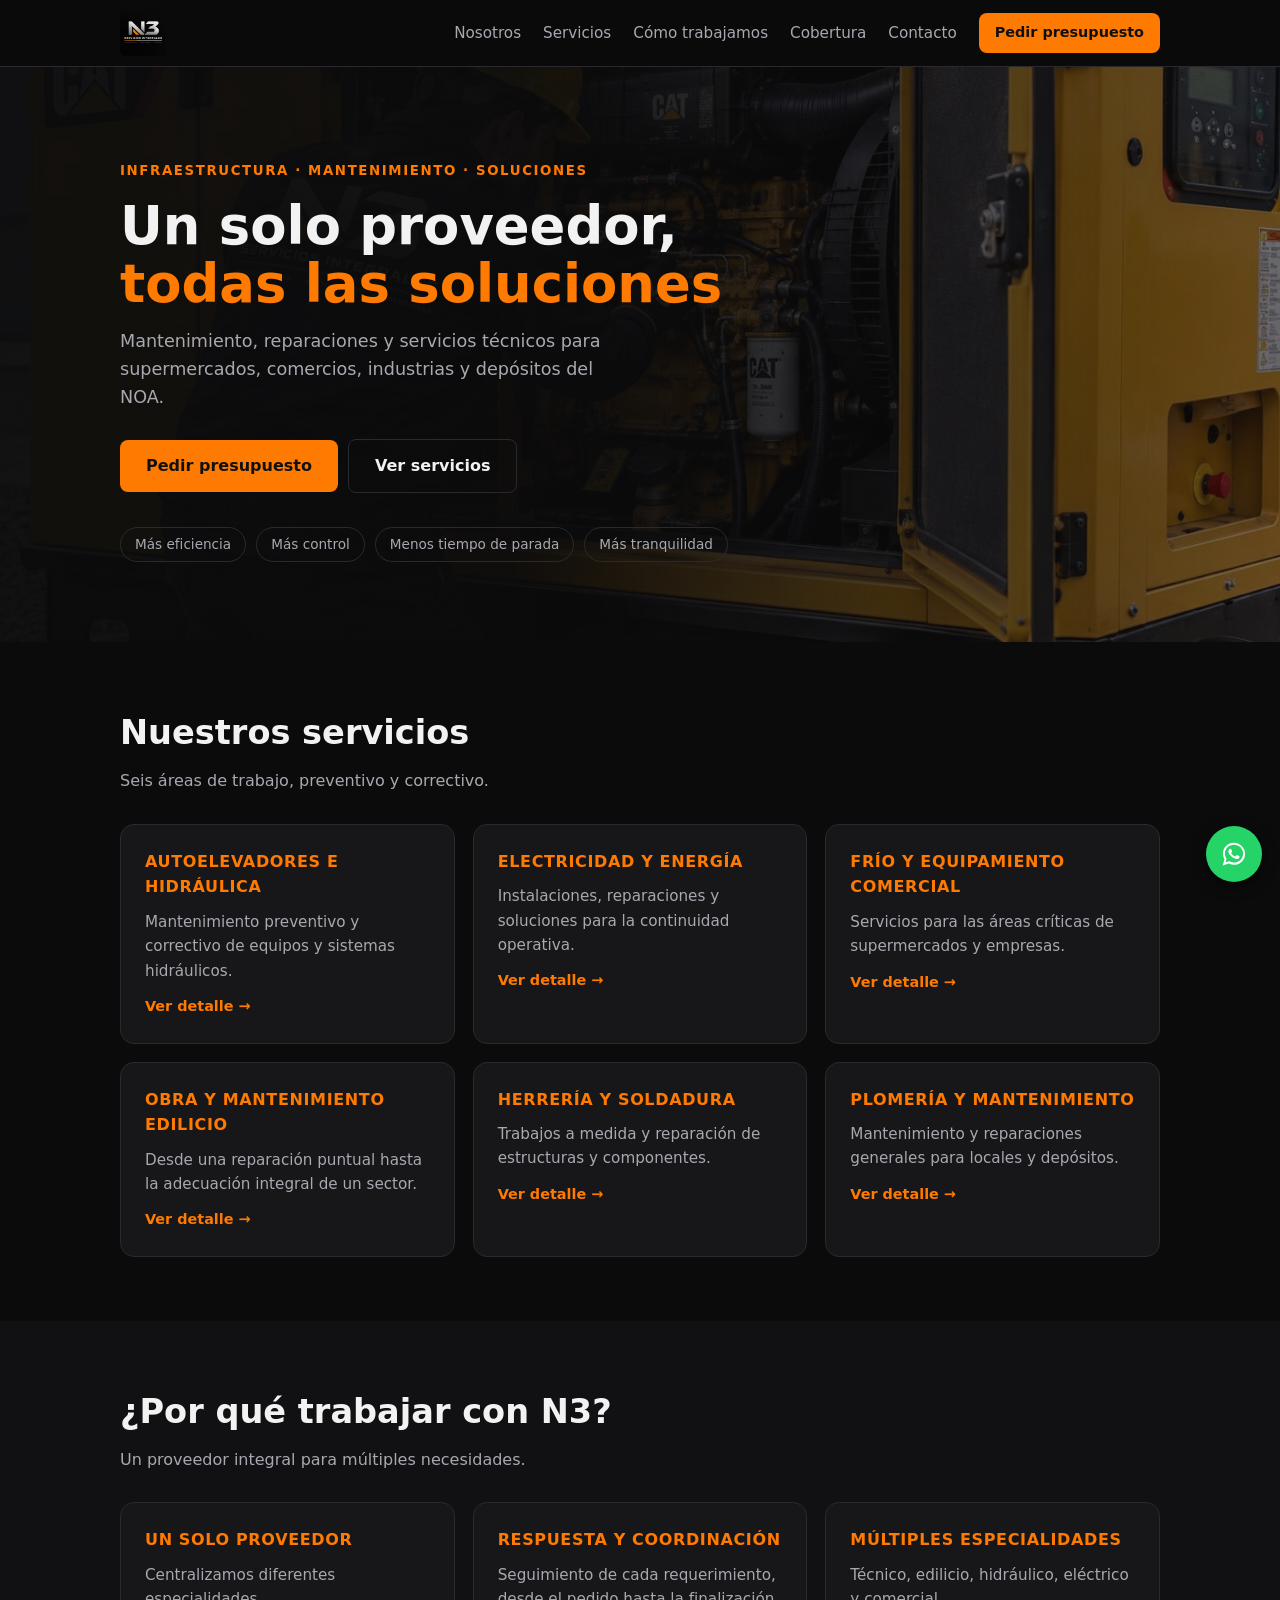
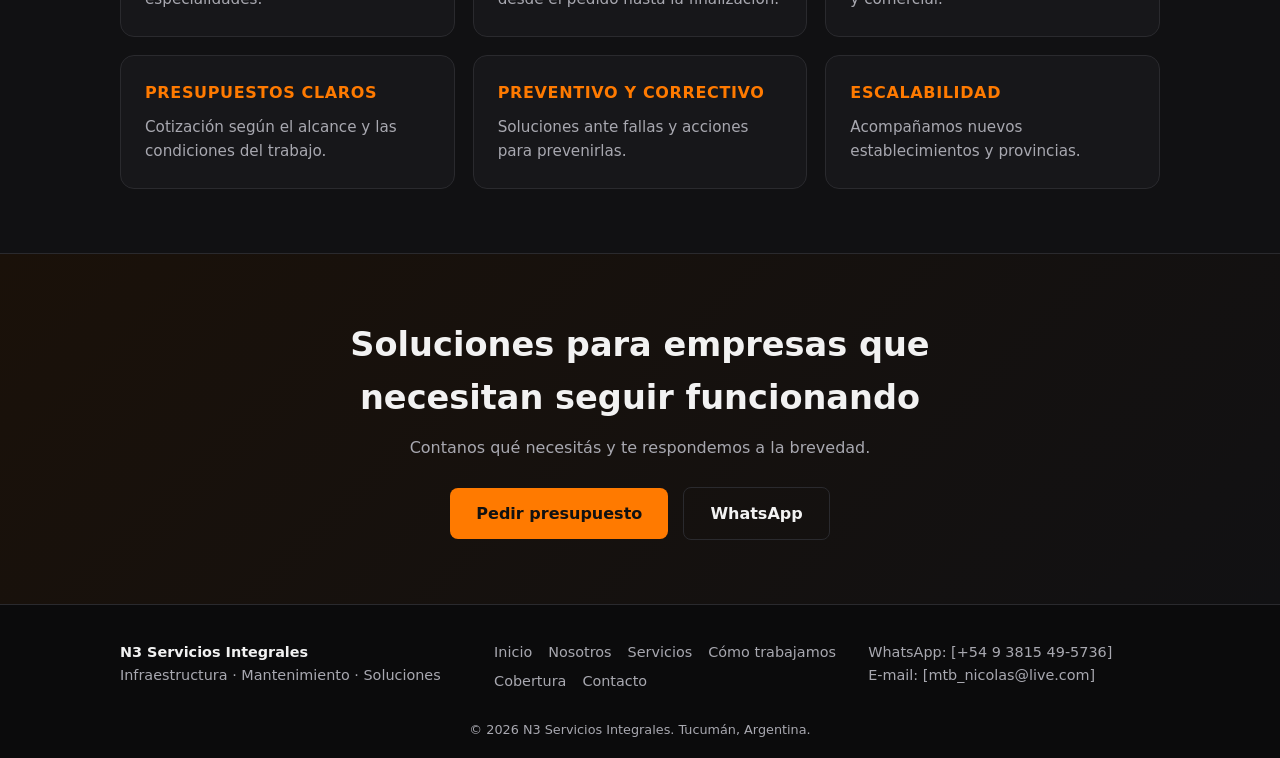
<file: index.html>
<!doctype html>
<html lang="es">
<head>
<meta charset="utf-8">
<meta name="viewport" content="width=device-width, initial-scale=1">
<title>N3 Servicios Integrales | Mantenimiento y reparaciones para empresas</title>
<meta name="description" content="Mantenimiento, reparaciones y servicios técnicos para empresas en Tucumán y el NOA. Un solo proveedor para múltiples necesidades.">
<meta name="theme-color" content="#0b0b0c">
<meta property="og:title" content="N3 Servicios Integrales | Mantenimiento y reparaciones para empresas">
<meta property="og:description" content="Mantenimiento, reparaciones y servicios técnicos para empresas en Tucumán y el NOA. Un solo proveedor para múltiples necesidades.">
<meta property="og:type" content="website">
<meta property="og:image" content="img/afiche.jpg">
<link rel="icon" href="img/favicon.png">
<link rel="stylesheet" href="css/styles.css">
</head>
<body>
<header class="site-header">
  <div class="wrap bar">
    <a href="index.html" class="brand" aria-label="N3 Servicios Integrales - Inicio"><img src="img/logo.jpg" alt="N3 Servicios Integrales"></a>
    <button class="menu-btn" aria-label="Abrir menú" aria-expanded="false" aria-controls="nav">☰</button>
    <nav id="nav"><a href="nosotros.html">Nosotros</a><a href="servicios.html">Servicios</a><a href="como-trabajamos.html">Cómo trabajamos</a><a href="cobertura.html">Cobertura</a><a href="contacto.html">Contacto</a><a class="btn small" href="contacto.html">Pedir presupuesto</a></nav>
  </div>
</header>
<main>
<section class="hero"><div class="wrap">
  <small>Infraestructura · Mantenimiento · Soluciones</small>
  <h1>Un solo proveedor, <span>todas las soluciones</span></h1>
  <p>Mantenimiento, reparaciones y servicios técnicos para supermercados, comercios, industrias y depósitos del NOA.</p>
  <a class="btn" href="contacto.html">Pedir presupuesto</a><a class="btn ghost" href="servicios.html">Ver servicios</a>
  <ul class="pills"><li>Más eficiencia</li><li>Más control</li><li>Menos tiempo de parada</li><li>Más tranquilidad</li></ul>
</div></section>
<section><div class="wrap"><h2>Nuestros servicios</h2><p class="lead">Seis áreas de trabajo, preventivo y correctivo.</p><div class="grid"><a class="card link" href="servicios.html#autoelevadores"><h3>Autoelevadores e hidráulica</h3><p>Mantenimiento preventivo y correctivo de equipos y sistemas hidráulicos.</p><span class="more">Ver detalle →</span></a><a class="card link" href="servicios.html#electricidad"><h3>Electricidad y energía</h3><p>Instalaciones, reparaciones y soluciones para la continuidad operativa.</p><span class="more">Ver detalle →</span></a><a class="card link" href="servicios.html#frio"><h3>Frío y equipamiento comercial</h3><p>Servicios para las áreas críticas de supermercados y empresas.</p><span class="more">Ver detalle →</span></a><a class="card link" href="servicios.html#obra"><h3>Obra y mantenimiento edilicio</h3><p>Desde una reparación puntual hasta la adecuación integral de un sector.</p><span class="more">Ver detalle →</span></a><a class="card link" href="servicios.html#herreria"><h3>Herrería y soldadura</h3><p>Trabajos a medida y reparación de estructuras y componentes.</p><span class="more">Ver detalle →</span></a><a class="card link" href="servicios.html#plomeria"><h3>Plomería y mantenimiento</h3><p>Mantenimiento y reparaciones generales para locales y depósitos.</p><span class="more">Ver detalle →</span></a></div></div></section>
<section class="alt"><div class="wrap"><h2>¿Por qué trabajar con N3?</h2><p class="lead">Un proveedor integral para múltiples necesidades.</p><div class="grid"><div class="card"><h3>Un solo proveedor</h3><p>Centralizamos diferentes especialidades.</p></div><div class="card"><h3>Respuesta y coordinación</h3><p>Seguimiento de cada requerimiento, desde el pedido hasta la finalización.</p></div><div class="card"><h3>Múltiples especialidades</h3><p>Técnico, edilicio, hidráulico, eléctrico y comercial.</p></div><div class="card"><h3>Presupuestos claros</h3><p>Cotización según el alcance y las condiciones del trabajo.</p></div><div class="card"><h3>Preventivo y correctivo</h3><p>Soluciones ante fallas y acciones para prevenirlas.</p></div><div class="card"><h3>Escalabilidad</h3><p>Acompañamos nuevos establecimientos y provincias.</p></div></div></div></section>
<section class="cta"><div class="wrap">
  <h2>Soluciones para empresas que necesitan seguir funcionando</h2><p>Contanos qué necesitás y te respondemos a la brevedad.</p>
  <a class="btn" href="contacto.html">Pedir presupuesto</a>
  <a class="btn ghost" href="https://wa.me/5493815495736?text=Hola%2C%20quiero%20pedir%20un%20presupuesto" target="_blank" rel="noopener">WhatsApp</a>
</div></section>
</main>
<footer class="site-footer">
  <div class="wrap foot">
    <div><b>N3 Servicios Integrales</b><br><span class="muted">Infraestructura · Mantenimiento · Soluciones</span></div>
    <div class="links"><a href="index.html">Inicio</a><a href="nosotros.html">Nosotros</a><a href="servicios.html">Servicios</a><a href="como-trabajamos.html">Cómo trabajamos</a><a href="cobertura.html">Cobertura</a><a href="contacto.html">Contacto</a></div>
    <div class="muted">WhatsApp: [+54 9 3815 49-5736]<br>E-mail: [mtb_nicolas@live.com]</div>
  </div>
  <div class="wrap copy">© <span id="y">2026</span> N3 Servicios Integrales. Tucumán, Argentina.</div>
</footer>
<a class="wa" href="https://wa.me/5493815495736?text=Hola%2C%20quiero%20pedir%20un%20presupuesto" target="_blank" rel="noopener" aria-label="Escribinos por WhatsApp">
  <svg viewBox="0 0 32 32" width="28" height="28" fill="#fff" aria-hidden="true"><path d="M16 3C9 3 3.3 8.6 3.3 15.5c0 2.4.7 4.6 1.9 6.5L3 29l7.2-2.1c1.8 1 3.8 1.5 5.8 1.5 7 0 12.7-5.600 12.700-12.500S23 3 16 3zm0 22.800c-1.800 0-3.600-.5-5.100-1.400l-.4-.2-4.300 1.300 1.400-4.100-.3-.4c-1.100-1.600-1.700-3.500-1.700-5.500C5.600 9.800 10.300 5.300 16 5.300s10.400 4.500 10.400 10.100-4.700 10.400-10.400 10.400zm5.700-7.700c-.3-.2-1.900-.9-2.200-1-.3-.1-.5-.2-.7.200-.2.300-.8 1-1 1.200-.2.200-.4.200-.7.100-.3-.2-1.300-.5-2.500-1.500-.9-.8-1.500-1.800-1.700-2.100-.2-.3 0-.5.100-.6l.5-.5c.2-.2.200-.3.300-.5.100-.2.100-.4 0-.5-.1-.2-.7-1.700-1-2.300-.3-.6-.5-.5-.7-.5h-.6c-.2 0-.5.100-.8.400-.3.300-1.100 1.100-1.100 2.600s1.100 3 1.300 3.200c.2.200 2.200 3.300 5.300 4.600.7.300 1.300.5 1.800.7.700.2 1.400.2 2 .1.600-.1 1.900-.8 2.100-1.500.3-.7.300-1.400.2-1.500-.1-.1-.3-.2-.6-.4z"/></svg>
</a>
<script src="js/main.js"></script>
</body>
</html>
</file>
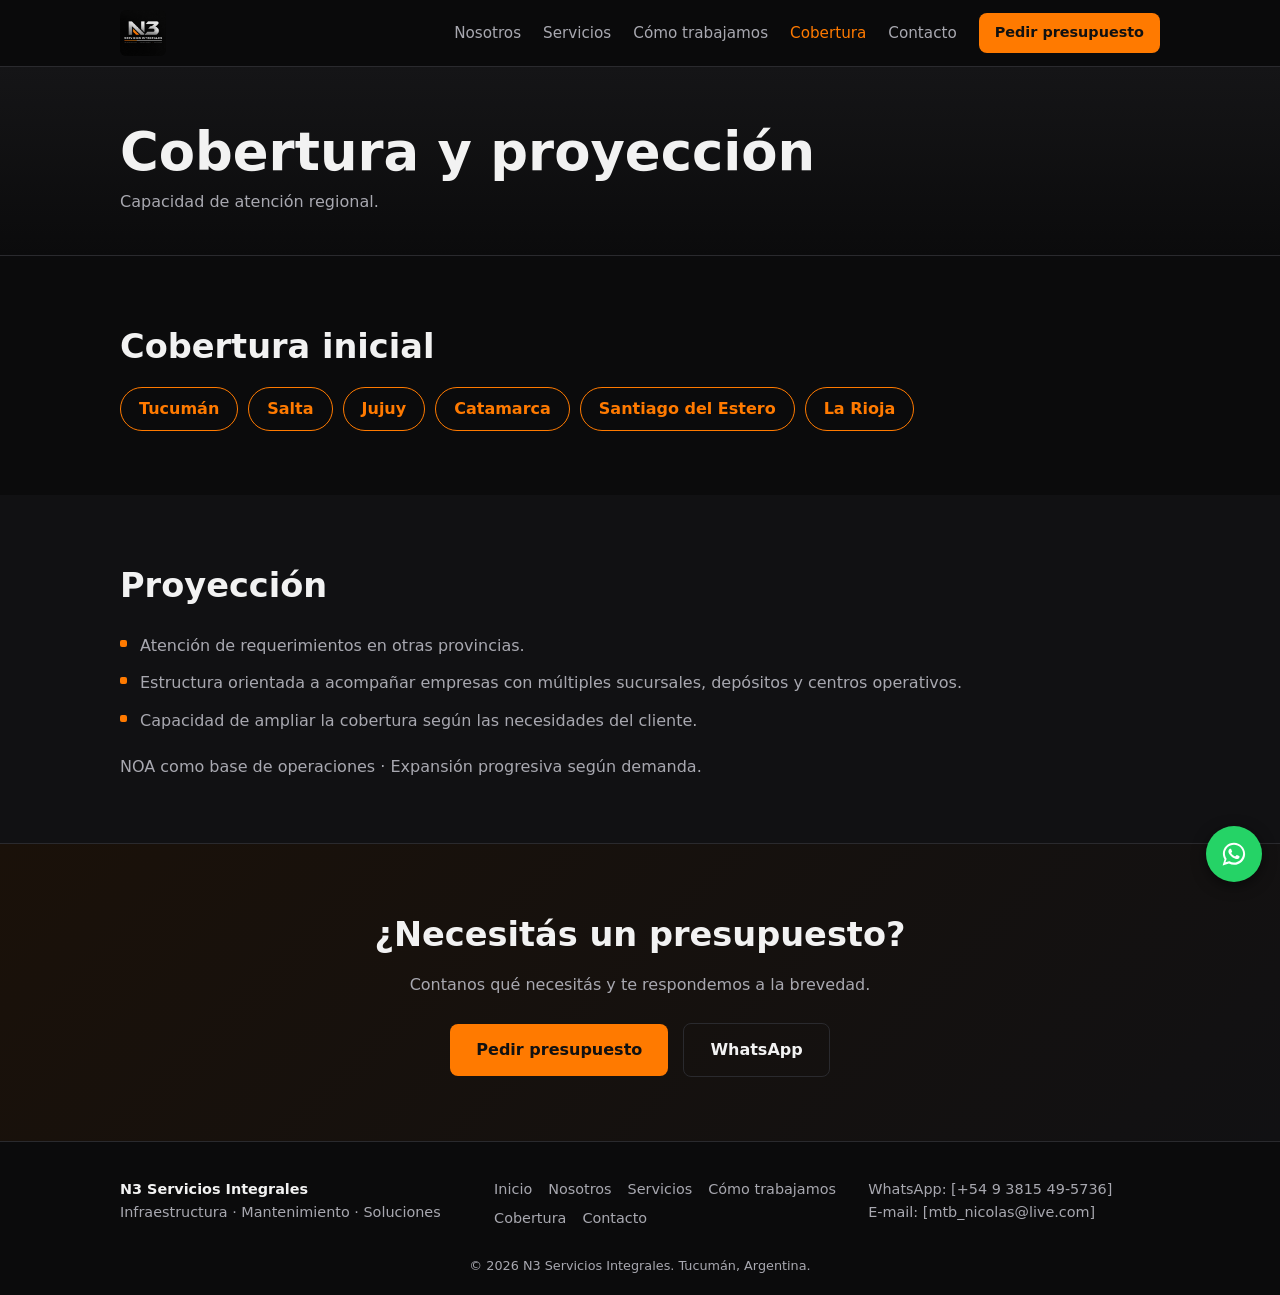
<file: cobertura.html>
<!doctype html>
<html lang="es">
<head>
<meta charset="utf-8">
<meta name="viewport" content="width=device-width, initial-scale=1">
<title>Cobertura | N3 Servicios Integrales</title>
<meta name="description" content="Atendemos Tucumán, Salta, Jujuy, Catamarca, Santiago del Estero y La Rioja.">
<meta name="theme-color" content="#0b0b0c">
<meta property="og:title" content="Cobertura | N3 Servicios Integrales">
<meta property="og:description" content="Atendemos Tucumán, Salta, Jujuy, Catamarca, Santiago del Estero y La Rioja.">
<meta property="og:type" content="website">
<meta property="og:image" content="img/afiche.jpg">
<link rel="icon" href="img/favicon.png">
<link rel="stylesheet" href="css/styles.css">
</head>
<body>
<header class="site-header">
  <div class="wrap bar">
    <a href="index.html" class="brand" aria-label="N3 Servicios Integrales - Inicio"><img src="img/logo.jpg" alt="N3 Servicios Integrales"></a>
    <button class="menu-btn" aria-label="Abrir menú" aria-expanded="false" aria-controls="nav">☰</button>
    <nav id="nav"><a href="nosotros.html">Nosotros</a><a href="servicios.html">Servicios</a><a href="como-trabajamos.html">Cómo trabajamos</a><a href="cobertura.html" class="active">Cobertura</a><a href="contacto.html">Contacto</a><a class="btn small" href="contacto.html">Pedir presupuesto</a></nav>
  </div>
</header>
<main>
<section class="page-head"><div class="wrap"><h1>Cobertura y proyección</h1><p>Capacidad de atención regional.</p></div></section>
<section><div class="wrap"><h2>Cobertura inicial</h2><div class="zones"><span>Tucumán</span><span>Salta</span><span>Jujuy</span><span>Catamarca</span><span>Santiago del Estero</span><span>La Rioja</span></div></div></section>
<section class="alt"><div class="wrap"><h2>Proyección</h2>
  <ul class="check">
    <li>Atención de requerimientos en otras provincias.</li>
    <li>Estructura orientada a acompañar empresas con múltiples sucursales, depósitos y centros operativos.</li>
    <li>Capacidad de ampliar la cobertura según las necesidades del cliente.</li>
  </ul><p class="muted">NOA como base de operaciones · Expansión progresiva según demanda.</p></div></section>
<section class="cta"><div class="wrap">
  <h2>¿Necesitás un presupuesto?</h2><p>Contanos qué necesitás y te respondemos a la brevedad.</p>
  <a class="btn" href="contacto.html">Pedir presupuesto</a>
  <a class="btn ghost" href="https://wa.me/5493815495736?text=Hola%2C%20quiero%20pedir%20un%20presupuesto" target="_blank" rel="noopener">WhatsApp</a>
</div></section>
</main>
<footer class="site-footer">
  <div class="wrap foot">
    <div><b>N3 Servicios Integrales</b><br><span class="muted">Infraestructura · Mantenimiento · Soluciones</span></div>
    <div class="links"><a href="index.html">Inicio</a><a href="nosotros.html">Nosotros</a><a href="servicios.html">Servicios</a><a href="como-trabajamos.html">Cómo trabajamos</a><a href="cobertura.html">Cobertura</a><a href="contacto.html">Contacto</a></div>
    <div class="muted">WhatsApp: [+54 9 3815 49-5736]<br>E-mail: [mtb_nicolas@live.com]</div>
  </div>
  <div class="wrap copy">© <span id="y">2026</span> N3 Servicios Integrales. Tucumán, Argentina.</div>
</footer>
<a class="wa" href="https://wa.me/5493815495736?text=Hola%2C%20quiero%20pedir%20un%20presupuesto" target="_blank" rel="noopener" aria-label="Escribinos por WhatsApp">
  <svg viewBox="0 0 32 32" width="28" height="28" fill="#fff" aria-hidden="true"><path d="M16 3C9 3 3.3 8.6 3.3 15.5c0 2.4.7 4.6 1.9 6.5L3 29l7.2-2.1c1.8 1 3.8 1.5 5.8 1.5 7 0 12.7-5.600 12.700-12.500S23 3 16 3zm0 22.800c-1.800 0-3.600-.5-5.100-1.400l-.4-.2-4.300 1.300 1.400-4.100-.3-.4c-1.100-1.600-1.700-3.500-1.700-5.500C5.600 9.800 10.300 5.300 16 5.300s10.400 4.500 10.400 10.100-4.700 10.400-10.400 10.400zm5.700-7.700c-.3-.2-1.900-.9-2.200-1-.3-.1-.5-.2-.7.200-.2.300-.8 1-1 1.200-.2.200-.4.200-.7.100-.3-.2-1.300-.5-2.500-1.500-.9-.8-1.500-1.800-1.700-2.100-.2-.3 0-.5.100-.6l.5-.5c.2-.2.200-.3.300-.5.100-.2.100-.4 0-.5-.1-.2-.7-1.700-1-2.300-.3-.6-.5-.5-.7-.5h-.6c-.2 0-.5.100-.8.400-.3.300-1.100 1.100-1.100 2.600s1.100 3 1.300 3.200c.2.200 2.200 3.300 5.300 4.600.7.300 1.300.5 1.800.7.700.2 1.400.2 2 .1.600-.1 1.900-.8 2.100-1.500.3-.7.300-1.400.2-1.500-.1-.1-.3-.2-.6-.4z"/></svg>
</a>
<script src="js/main.js"></script>
</body>
</html>
</file>
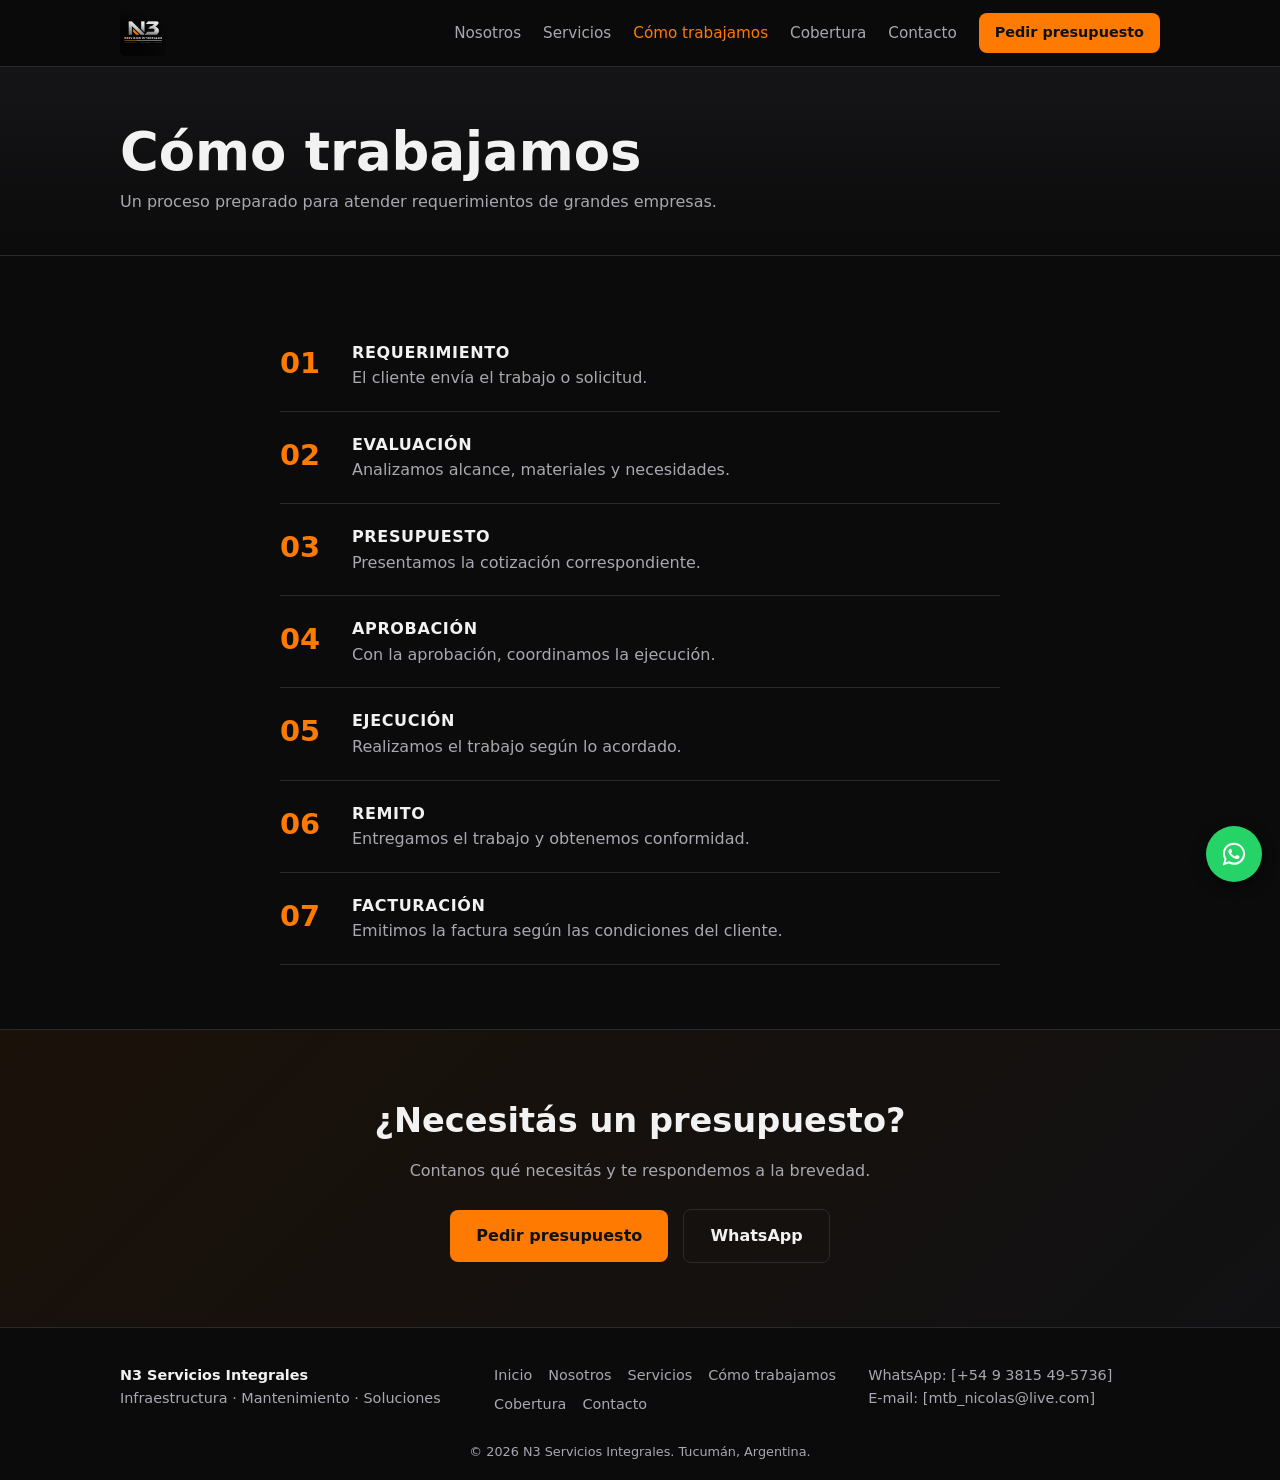
<file: como-trabajamos.html>
<!doctype html>
<html lang="es">
<head>
<meta charset="utf-8">
<meta name="viewport" content="width=device-width, initial-scale=1">
<title>Cómo trabajamos | N3 Servicios Integrales</title>
<meta name="description" content="De la solicitud a la facturación: requerimiento, evaluación, presupuesto, ejecución y remito.">
<meta name="theme-color" content="#0b0b0c">
<meta property="og:title" content="Cómo trabajamos | N3 Servicios Integrales">
<meta property="og:description" content="De la solicitud a la facturación: requerimiento, evaluación, presupuesto, ejecución y remito.">
<meta property="og:type" content="website">
<meta property="og:image" content="img/afiche.jpg">
<link rel="icon" href="img/favicon.png">
<link rel="stylesheet" href="css/styles.css">
</head>
<body>
<header class="site-header">
  <div class="wrap bar">
    <a href="index.html" class="brand" aria-label="N3 Servicios Integrales - Inicio"><img src="img/logo.jpg" alt="N3 Servicios Integrales"></a>
    <button class="menu-btn" aria-label="Abrir menú" aria-expanded="false" aria-controls="nav">☰</button>
    <nav id="nav"><a href="nosotros.html">Nosotros</a><a href="servicios.html">Servicios</a><a href="como-trabajamos.html" class="active">Cómo trabajamos</a><a href="cobertura.html">Cobertura</a><a href="contacto.html">Contacto</a><a class="btn small" href="contacto.html">Pedir presupuesto</a></nav>
  </div>
</header>
<main>
<section class="page-head"><div class="wrap"><h1>Cómo trabajamos</h1><p>Un proceso preparado para atender requerimientos de grandes empresas.</p></div></section><section><div class="wrap"><ol class="timeline"><li><span class="n">01</span><div><h3>Requerimiento</h3><p>El cliente envía el trabajo o solicitud.</p></div></li><li><span class="n">02</span><div><h3>Evaluación</h3><p>Analizamos alcance, materiales y necesidades.</p></div></li><li><span class="n">03</span><div><h3>Presupuesto</h3><p>Presentamos la cotización correspondiente.</p></div></li><li><span class="n">04</span><div><h3>Aprobación</h3><p>Con la aprobación, coordinamos la ejecución.</p></div></li><li><span class="n">05</span><div><h3>Ejecución</h3><p>Realizamos el trabajo según lo acordado.</p></div></li><li><span class="n">06</span><div><h3>Remito</h3><p>Entregamos el trabajo y obtenemos conformidad.</p></div></li><li><span class="n">07</span><div><h3>Facturación</h3><p>Emitimos la factura según las condiciones del cliente.</p></div></li></ol></div></section><section class="cta"><div class="wrap">
  <h2>¿Necesitás un presupuesto?</h2><p>Contanos qué necesitás y te respondemos a la brevedad.</p>
  <a class="btn" href="contacto.html">Pedir presupuesto</a>
  <a class="btn ghost" href="https://wa.me/5493815495736?text=Hola%2C%20quiero%20pedir%20un%20presupuesto" target="_blank" rel="noopener">WhatsApp</a>
</div></section>
</main>
<footer class="site-footer">
  <div class="wrap foot">
    <div><b>N3 Servicios Integrales</b><br><span class="muted">Infraestructura · Mantenimiento · Soluciones</span></div>
    <div class="links"><a href="index.html">Inicio</a><a href="nosotros.html">Nosotros</a><a href="servicios.html">Servicios</a><a href="como-trabajamos.html">Cómo trabajamos</a><a href="cobertura.html">Cobertura</a><a href="contacto.html">Contacto</a></div>
    <div class="muted">WhatsApp: [+54 9 3815 49-5736]<br>E-mail: [mtb_nicolas@live.com]</div>
  </div>
  <div class="wrap copy">© <span id="y">2026</span> N3 Servicios Integrales. Tucumán, Argentina.</div>
</footer>
<a class="wa" href="https://wa.me/5493815495736?text=Hola%2C%20quiero%20pedir%20un%20presupuesto" target="_blank" rel="noopener" aria-label="Escribinos por WhatsApp">
  <svg viewBox="0 0 32 32" width="28" height="28" fill="#fff" aria-hidden="true"><path d="M16 3C9 3 3.3 8.6 3.3 15.5c0 2.4.7 4.6 1.9 6.5L3 29l7.2-2.1c1.8 1 3.8 1.5 5.8 1.5 7 0 12.7-5.600 12.700-12.500S23 3 16 3zm0 22.800c-1.800 0-3.600-.5-5.100-1.400l-.4-.2-4.300 1.300 1.400-4.100-.3-.4c-1.100-1.600-1.700-3.500-1.700-5.500C5.600 9.800 10.300 5.300 16 5.300s10.400 4.500 10.400 10.100-4.700 10.400-10.400 10.400zm5.700-7.700c-.3-.2-1.900-.9-2.200-1-.3-.1-.5-.2-.7.200-.2.300-.8 1-1 1.200-.2.200-.4.200-.7.100-.3-.2-1.300-.5-2.500-1.500-.9-.8-1.500-1.800-1.700-2.100-.2-.3 0-.5.100-.6l.5-.5c.2-.2.200-.3.300-.5.100-.2.100-.4 0-.5-.1-.2-.7-1.700-1-2.300-.3-.6-.5-.5-.7-.5h-.6c-.2 0-.5.100-.8.400-.3.300-1.100 1.100-1.100 2.600s1.100 3 1.300 3.200c.2.200 2.200 3.300 5.300 4.600.7.300 1.300.5 1.800.7.700.2 1.400.2 2 .1.600-.1 1.900-.8 2.100-1.500.3-.7.300-1.400.2-1.500-.1-.1-.3-.2-.6-.4z"/></svg>
</a>
<script src="js/main.js"></script>
</body>
</html>
</file>
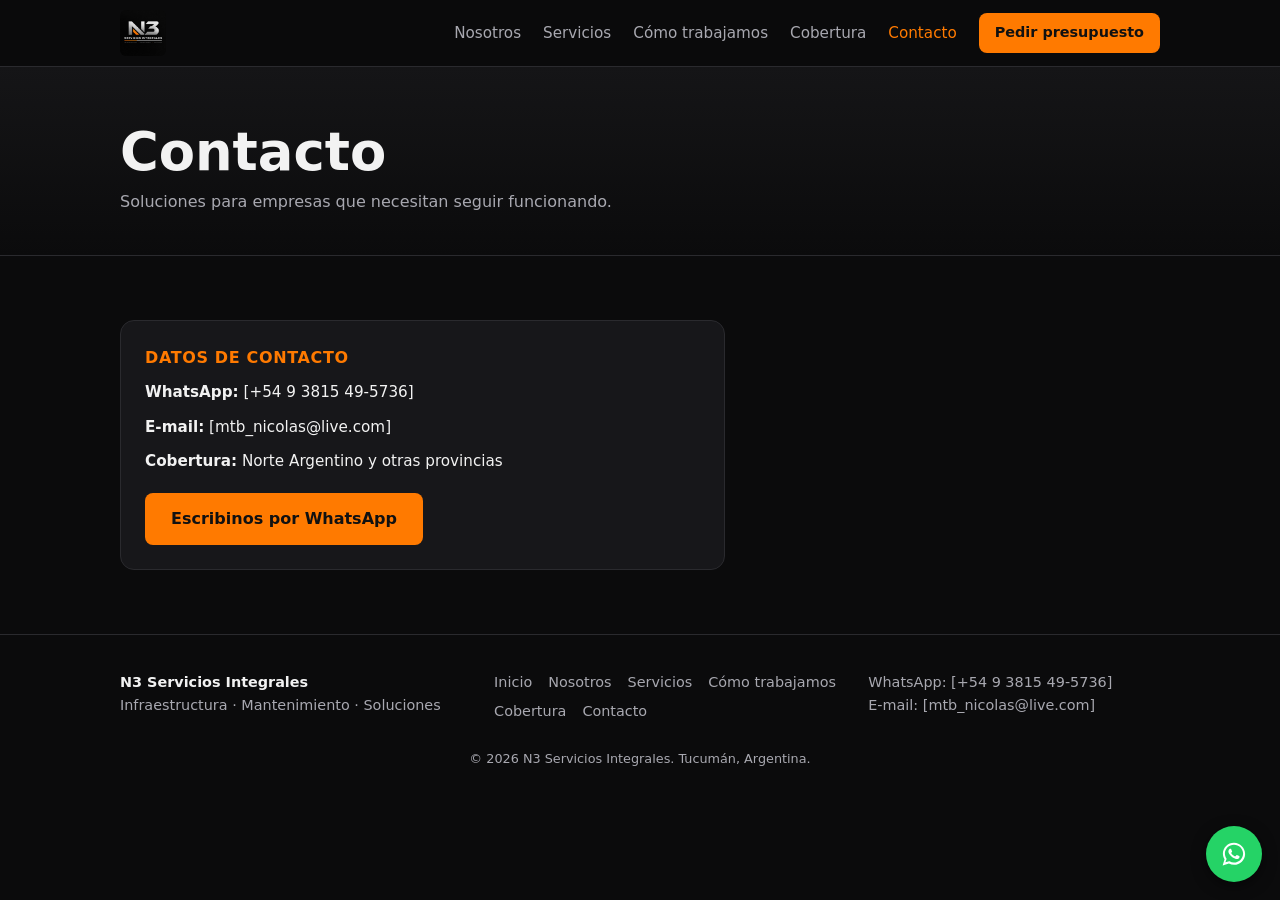
<file: contacto.html>
<!doctype html>
<html lang="es">
<head>
<meta charset="utf-8">
<meta name="viewport" content="width=device-width, initial-scale=1">
<title>Contacto | N3 Servicios Integrales</title>
<meta name="description" content="Pedí tu presupuesto de mantenimiento y servicios técnicos.">
<meta name="theme-color" content="#0b0b0c">
<meta property="og:title" content="Contacto | N3 Servicios Integrales">
<meta property="og:description" content="Pedí tu presupuesto de mantenimiento y servicios técnicos.">
<meta property="og:type" content="website">
<meta property="og:image" content="img/afiche.jpg">
<link rel="icon" href="img/favicon.png">
<link rel="stylesheet" href="css/styles.css">
</head>
<body>
<header class="site-header">
  <div class="wrap bar">
    <a href="index.html" class="brand" aria-label="N3 Servicios Integrales - Inicio"><img src="img/logo.jpg" alt="N3 Servicios Integrales"></a>
    <button class="menu-btn" aria-label="Abrir menú" aria-expanded="false" aria-controls="nav">☰</button>
    <nav id="nav"><a href="nosotros.html">Nosotros</a><a href="servicios.html">Servicios</a><a href="como-trabajamos.html">Cómo trabajamos</a><a href="cobertura.html">Cobertura</a><a href="contacto.html" class="active">Contacto</a><a class="btn small" href="contacto.html">Pedir presupuesto</a></nav>
  </div>
</header>
<main>
<section class="page-head"><div class="wrap"><h1>Contacto</h1><p>Soluciones para empresas que necesitan seguir funcionando.</p></div></section>
<section><div class="wrap contact-grid">
  <aside class="card info">
    <h3>Datos de contacto</h3>
    <p><b>WhatsApp:</b> [+54 9 3815 49-5736]</p>
    <p><b>E-mail:</b> [mtb_nicolas@live.com]</p>
    <p><b>Cobertura:</b> Norte Argentino y otras provincias</p>
    <a class="btn" href="https://wa.me/5493815495736?text=Hola%2C%20quiero%20pedir%20un%20presupuesto" target="_blank" rel="noopener">Escribinos por WhatsApp</a>
  </aside>
</div></section>
</main>
<footer class="site-footer">
  <div class="wrap foot">
    <div><b>N3 Servicios Integrales</b><br><span class="muted">Infraestructura · Mantenimiento · Soluciones</span></div>
    <div class="links"><a href="index.html">Inicio</a><a href="nosotros.html">Nosotros</a><a href="servicios.html">Servicios</a><a href="como-trabajamos.html">Cómo trabajamos</a><a href="cobertura.html">Cobertura</a><a href="contacto.html">Contacto</a></div>
    <div class="muted">WhatsApp: [+54 9 3815 49-5736]<br>E-mail: [mtb_nicolas@live.com]</div>
  </div>
  <div class="wrap copy">© <span id="y">2026</span> N3 Servicios Integrales. Tucumán, Argentina.</div>
</footer>
<a class="wa" href="https://wa.me/5493815495736?text=Hola%2C%20quiero%20pedir%20un%20presupuesto" target="_blank" rel="noopener" aria-label="Escribinos por WhatsApp">
  <svg viewBox="0 0 32 32" width="28" height="28" fill="#fff" aria-hidden="true"><path d="M16 3C9 3 3.3 8.6 3.3 15.5c0 2.4.7 4.6 1.9 6.5L3 29l7.2-2.1c1.8 1 3.8 1.5 5.8 1.5 7 0 12.7-5.600 12.700-12.500S23 3 16 3zm0 22.800c-1.800 0-3.600-.5-5.100-1.400l-.4-.2-4.300 1.300 1.400-4.100-.3-.4c-1.100-1.600-1.700-3.500-1.700-5.500C5.600 9.800 10.300 5.300 16 5.300s10.400 4.500 10.400 10.100-4.700 10.400-10.400 10.400zm5.700-7.700c-.3-.2-1.900-.9-2.200-1-.3-.1-.5-.2-.7.200-.2.300-.8 1-1 1.200-.2.200-.4.200-.7.100-.3-.2-1.300-.5-2.500-1.500-.9-.8-1.500-1.800-1.700-2.100-.2-.3 0-.5.100-.6l.5-.5c.2-.2.200-.3.300-.5.100-.2.100-.4 0-.5-.1-.2-.7-1.700-1-2.300-.3-.6-.5-.5-.7-.5h-.6c-.2 0-.5.100-.8.400-.3.300-1.100 1.100-1.100 2.600s1.100 3 1.300 3.200c.2.200 2.200 3.300 5.300 4.600.7.300 1.300.5 1.800.7.700.2 1.400.2 2 .1.600-.1 1.900-.8 2.100-1.500.3-.7.300-1.400.2-1.500-.1-.1-.3-.2-.6-.4z"/></svg>
</a>
<script src="js/main.js"></script>
</body>
</html>
</file>
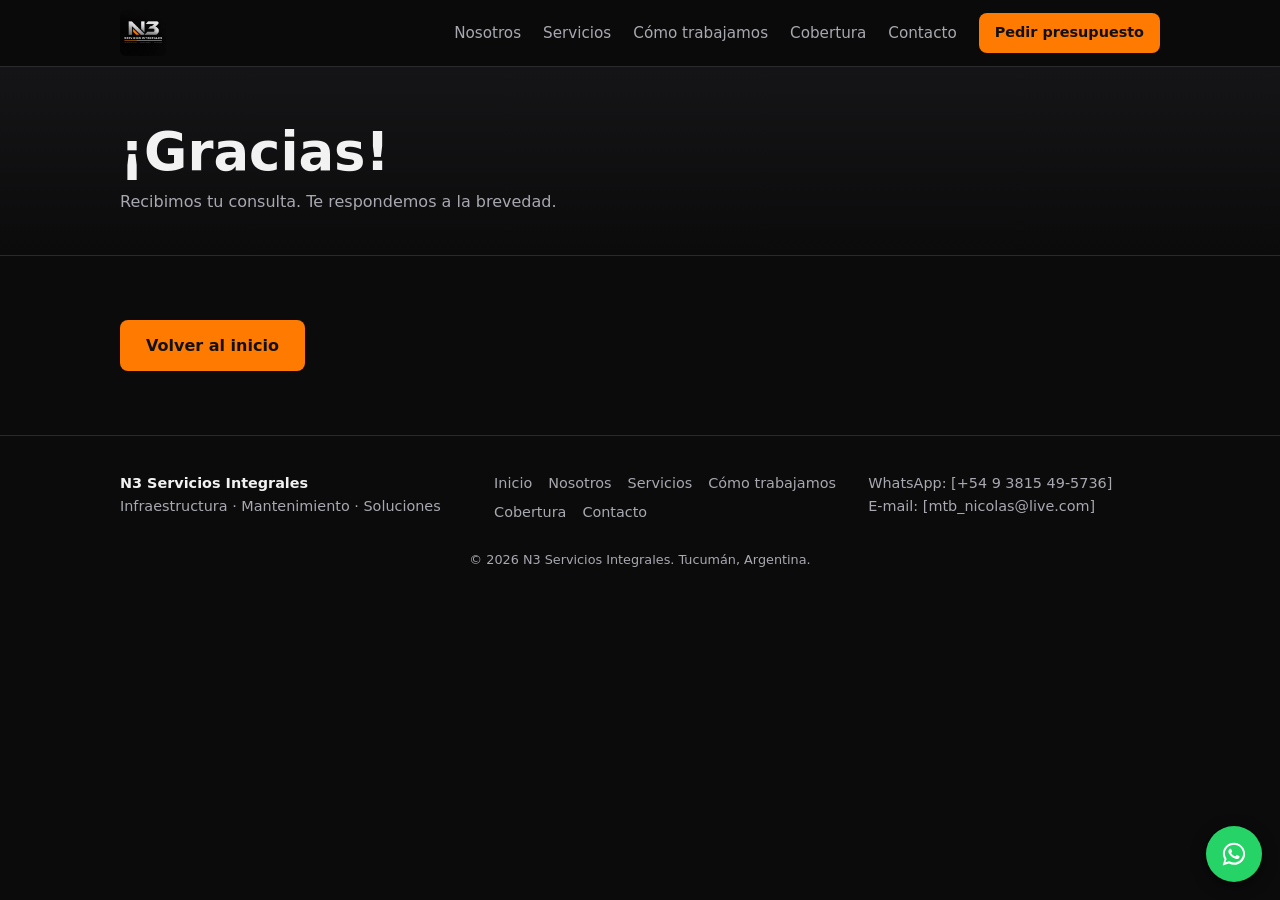
<file: gracias.html>
<!doctype html>
<html lang="es">
<head>
<meta charset="utf-8">
<meta name="viewport" content="width=device-width, initial-scale=1">
<title>Gracias | N3 Servicios Integrales</title>
<meta name="description" content="Consulta enviada.">
<meta name="theme-color" content="#0b0b0c">
<meta property="og:title" content="Gracias | N3 Servicios Integrales">
<meta property="og:description" content="Consulta enviada.">
<meta property="og:type" content="website">
<meta property="og:image" content="img/afiche.jpg">
<link rel="icon" href="img/favicon.png">
<link rel="stylesheet" href="css/styles.css">
</head>
<body>
<header class="site-header">
  <div class="wrap bar">
    <a href="index.html" class="brand" aria-label="N3 Servicios Integrales - Inicio"><img src="img/logo.jpg" alt="N3 Servicios Integrales"></a>
    <button class="menu-btn" aria-label="Abrir menú" aria-expanded="false" aria-controls="nav">☰</button>
    <nav id="nav"><a href="nosotros.html">Nosotros</a><a href="servicios.html">Servicios</a><a href="como-trabajamos.html">Cómo trabajamos</a><a href="cobertura.html">Cobertura</a><a href="contacto.html">Contacto</a><a class="btn small" href="contacto.html">Pedir presupuesto</a></nav>
  </div>
</header>
<main>
<section class="page-head"><div class="wrap"><h1>¡Gracias!</h1><p>Recibimos tu consulta. Te respondemos a la brevedad.</p></div></section><section><div class="wrap"><a class="btn" href="index.html">Volver al inicio</a></div></section>
</main>
<footer class="site-footer">
  <div class="wrap foot">
    <div><b>N3 Servicios Integrales</b><br><span class="muted">Infraestructura · Mantenimiento · Soluciones</span></div>
    <div class="links"><a href="index.html">Inicio</a><a href="nosotros.html">Nosotros</a><a href="servicios.html">Servicios</a><a href="como-trabajamos.html">Cómo trabajamos</a><a href="cobertura.html">Cobertura</a><a href="contacto.html">Contacto</a></div>
    <div class="muted">WhatsApp: [+54 9 3815 49-5736]<br>E-mail: [mtb_nicolas@live.com]</div>
  </div>
  <div class="wrap copy">© <span id="y">2026</span> N3 Servicios Integrales. Tucumán, Argentina.</div>
</footer>
<a class="wa" href="https://wa.me/5493815495736?text=Hola%2C%20quiero%20pedir%20un%20presupuesto" target="_blank" rel="noopener" aria-label="Escribinos por WhatsApp">
  <svg viewBox="0 0 32 32" width="28" height="28" fill="#fff" aria-hidden="true"><path d="M16 3C9 3 3.3 8.6 3.3 15.5c0 2.4.7 4.6 1.9 6.5L3 29l7.2-2.1c1.8 1 3.8 1.5 5.8 1.5 7 0 12.7-5.600 12.700-12.500S23 3 16 3zm0 22.800c-1.800 0-3.600-.5-5.100-1.400l-.4-.2-4.300 1.300 1.400-4.100-.3-.4c-1.100-1.600-1.700-3.500-1.700-5.500C5.600 9.800 10.300 5.300 16 5.300s10.400 4.500 10.400 10.100-4.700 10.400-10.400 10.400zm5.700-7.700c-.3-.2-1.900-.9-2.200-1-.3-.1-.5-.2-.7.200-.2.300-.8 1-1 1.200-.2.200-.4.200-.7.100-.3-.2-1.300-.5-2.500-1.500-.9-.8-1.500-1.800-1.700-2.100-.2-.3 0-.5.100-.6l.5-.5c.2-.2.200-.3.300-.5.100-.2.100-.4 0-.5-.1-.2-.7-1.700-1-2.300-.3-.6-.5-.5-.7-.5h-.6c-.2 0-.5.100-.8.400-.3.300-1.100 1.100-1.100 2.600s1.100 3 1.300 3.200c.2.200 2.200 3.300 5.300 4.600.7.300 1.300.5 1.800.7.700.2 1.400.2 2 .1.600-.1 1.900-.8 2.100-1.500.3-.7.300-1.400.2-1.500-.1-.1-.3-.2-.6-.4z"/></svg>
</a>
<script src="js/main.js"></script>
</body>
</html>
</file>
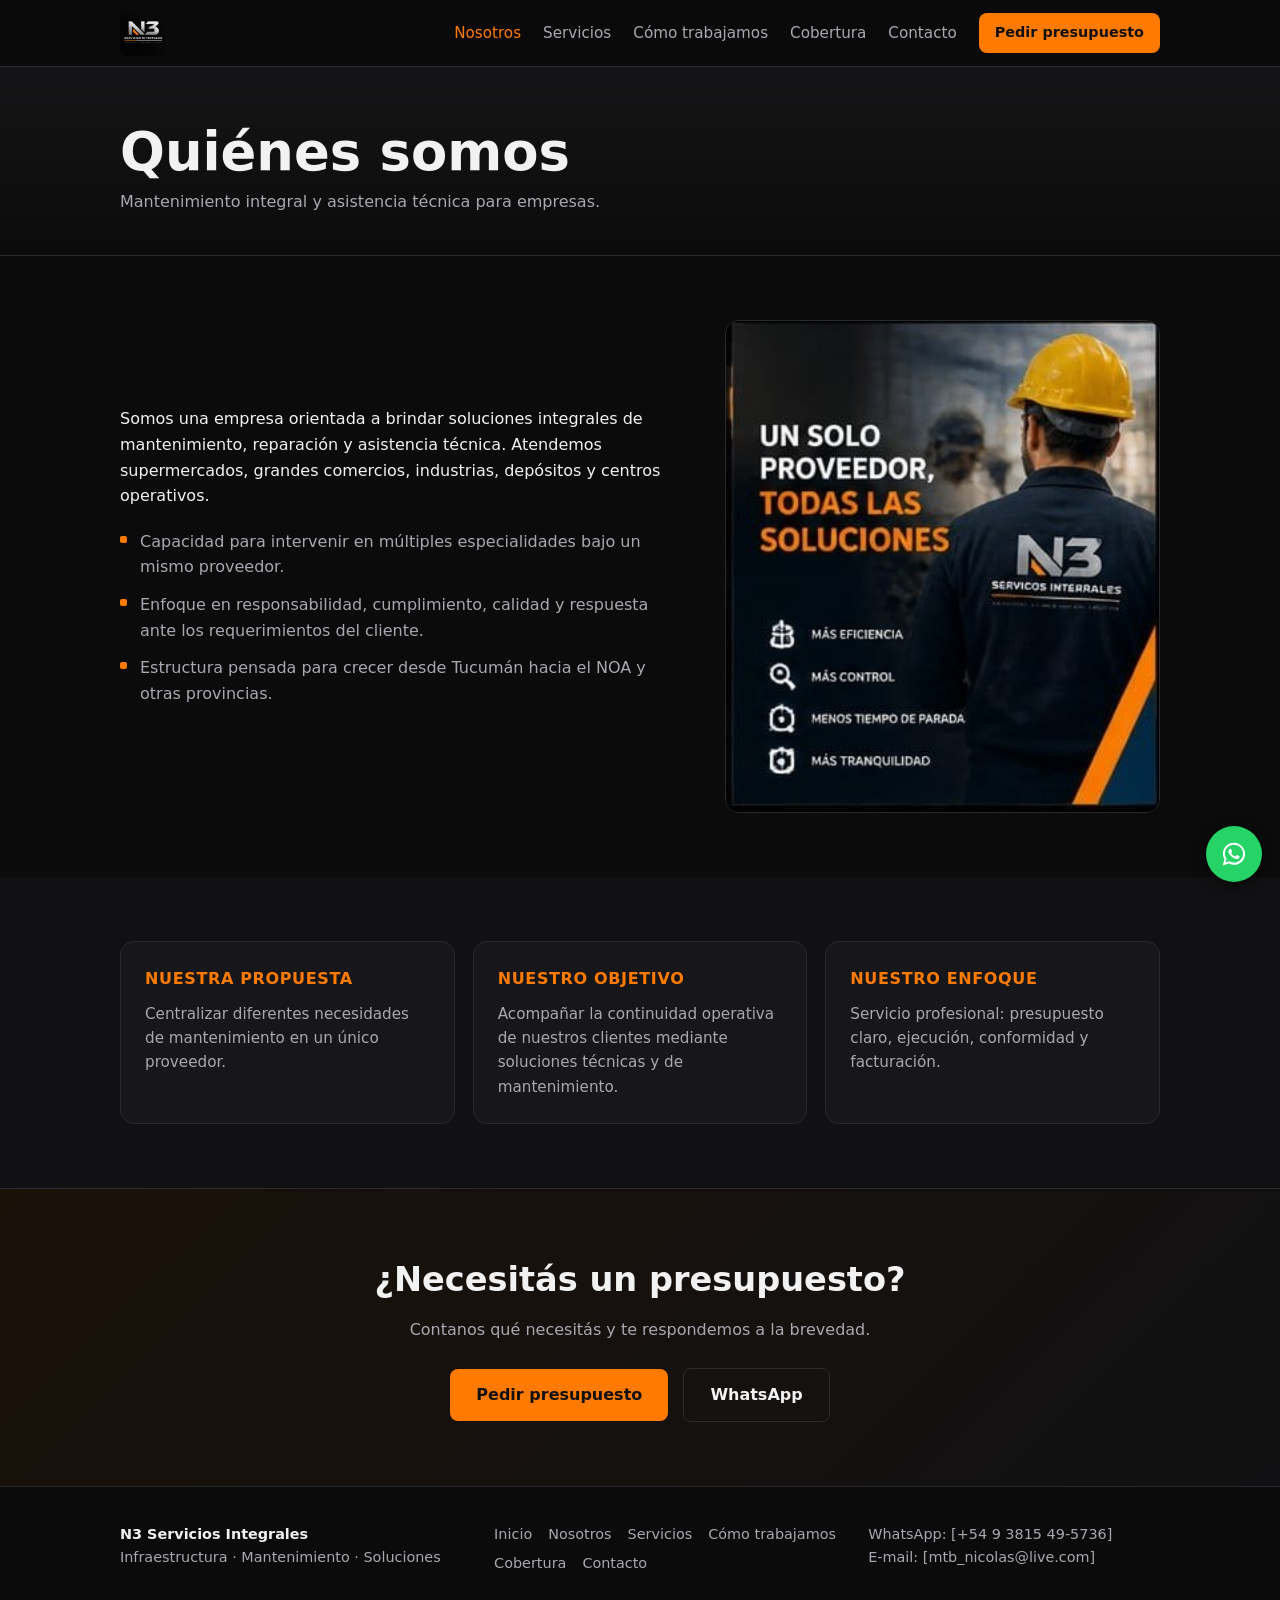
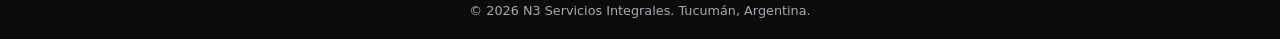
<file: nosotros.html>
<!doctype html>
<html lang="es">
<head>
<meta charset="utf-8">
<meta name="viewport" content="width=device-width, initial-scale=1">
<title>Nosotros | N3 Servicios Integrales</title>
<meta name="description" content="Mantenimiento integral y asistencia técnica para empresas, supermercados, industrias y depósitos.">
<meta name="theme-color" content="#0b0b0c">
<meta property="og:title" content="Nosotros | N3 Servicios Integrales">
<meta property="og:description" content="Mantenimiento integral y asistencia técnica para empresas, supermercados, industrias y depósitos.">
<meta property="og:type" content="website">
<meta property="og:image" content="img/afiche.jpg">
<link rel="icon" href="img/favicon.png">
<link rel="stylesheet" href="css/styles.css">
</head>
<body>
<header class="site-header">
  <div class="wrap bar">
    <a href="index.html" class="brand" aria-label="N3 Servicios Integrales - Inicio"><img src="img/logo.jpg" alt="N3 Servicios Integrales"></a>
    <button class="menu-btn" aria-label="Abrir menú" aria-expanded="false" aria-controls="nav">☰</button>
    <nav id="nav"><a href="nosotros.html" class="active">Nosotros</a><a href="servicios.html">Servicios</a><a href="como-trabajamos.html">Cómo trabajamos</a><a href="cobertura.html">Cobertura</a><a href="contacto.html">Contacto</a><a class="btn small" href="contacto.html">Pedir presupuesto</a></nav>
  </div>
</header>
<main>
<section class="page-head"><div class="wrap"><h1>Quiénes somos</h1><p>Mantenimiento integral y asistencia técnica para empresas.</p></div></section>
<section><div class="wrap about">
  <div>
    <p>Somos una empresa orientada a brindar soluciones integrales de mantenimiento, reparación y asistencia técnica. Atendemos supermercados, grandes comercios, industrias, depósitos y centros operativos.</p>
    <ul class="check">
      <li>Capacidad para intervenir en múltiples especialidades bajo un mismo proveedor.</li>
      <li>Enfoque en responsabilidad, cumplimiento, calidad y respuesta ante los requerimientos del cliente.</li>
      <li>Estructura pensada para crecer desde Tucumán hacia el NOA y otras provincias.</li>
    </ul>
  </div>
  <img src="img/afiche.jpg" alt="Un solo proveedor, todas las soluciones" loading="lazy">
</div></section>
<section class="alt"><div class="wrap"><div class="grid">
  <div class="card"><h3>Nuestra propuesta</h3><p>Centralizar diferentes necesidades de mantenimiento en un único proveedor.</p></div>
  <div class="card"><h3>Nuestro objetivo</h3><p>Acompañar la continuidad operativa de nuestros clientes mediante soluciones técnicas y de mantenimiento.</p></div>
  <div class="card"><h3>Nuestro enfoque</h3><p>Servicio profesional: presupuesto claro, ejecución, conformidad y facturación.</p></div>
</div></div></section>
<section class="cta"><div class="wrap">
  <h2>¿Necesitás un presupuesto?</h2><p>Contanos qué necesitás y te respondemos a la brevedad.</p>
  <a class="btn" href="contacto.html">Pedir presupuesto</a>
  <a class="btn ghost" href="https://wa.me/5493815495736?text=Hola%2C%20quiero%20pedir%20un%20presupuesto" target="_blank" rel="noopener">WhatsApp</a>
</div></section>
</main>
<footer class="site-footer">
  <div class="wrap foot">
    <div><b>N3 Servicios Integrales</b><br><span class="muted">Infraestructura · Mantenimiento · Soluciones</span></div>
    <div class="links"><a href="index.html">Inicio</a><a href="nosotros.html">Nosotros</a><a href="servicios.html">Servicios</a><a href="como-trabajamos.html">Cómo trabajamos</a><a href="cobertura.html">Cobertura</a><a href="contacto.html">Contacto</a></div>
    <div class="muted">WhatsApp: [+54 9 3815 49-5736]<br>E-mail: [mtb_nicolas@live.com]</div>
  </div>
  <div class="wrap copy">© <span id="y">2026</span> N3 Servicios Integrales. Tucumán, Argentina.</div>
</footer>
<a class="wa" href="https://wa.me/5493815495736?text=Hola%2C%20quiero%20pedir%20un%20presupuesto" target="_blank" rel="noopener" aria-label="Escribinos por WhatsApp">
  <svg viewBox="0 0 32 32" width="28" height="28" fill="#fff" aria-hidden="true"><path d="M16 3C9 3 3.3 8.6 3.3 15.5c0 2.4.7 4.6 1.9 6.5L3 29l7.2-2.1c1.8 1 3.8 1.5 5.8 1.5 7 0 12.7-5.600 12.700-12.500S23 3 16 3zm0 22.800c-1.800 0-3.600-.5-5.100-1.400l-.4-.2-4.300 1.300 1.400-4.100-.3-.4c-1.100-1.600-1.700-3.500-1.700-5.500C5.600 9.800 10.300 5.300 16 5.300s10.400 4.500 10.400 10.100-4.700 10.400-10.400 10.400zm5.700-7.700c-.3-.2-1.900-.9-2.200-1-.3-.1-.5-.2-.7.200-.2.300-.8 1-1 1.200-.2.200-.4.200-.7.100-.3-.2-1.300-.5-2.500-1.500-.9-.8-1.500-1.800-1.700-2.100-.2-.3 0-.5.100-.6l.5-.5c.2-.2.200-.3.300-.5.100-.2.100-.4 0-.5-.1-.2-.7-1.700-1-2.300-.3-.6-.5-.5-.7-.5h-.6c-.2 0-.5.100-.8.400-.3.300-1.100 1.100-1.100 2.600s1.100 3 1.300 3.200c.2.200 2.200 3.300 5.300 4.600.7.300 1.300.5 1.800.7.700.2 1.400.2 2 .1.600-.1 1.900-.8 2.100-1.500.3-.7.300-1.400.2-1.500-.1-.1-.3-.2-.6-.4z"/></svg>
</a>
<script src="js/main.js"></script>
</body>
</html>
</file>
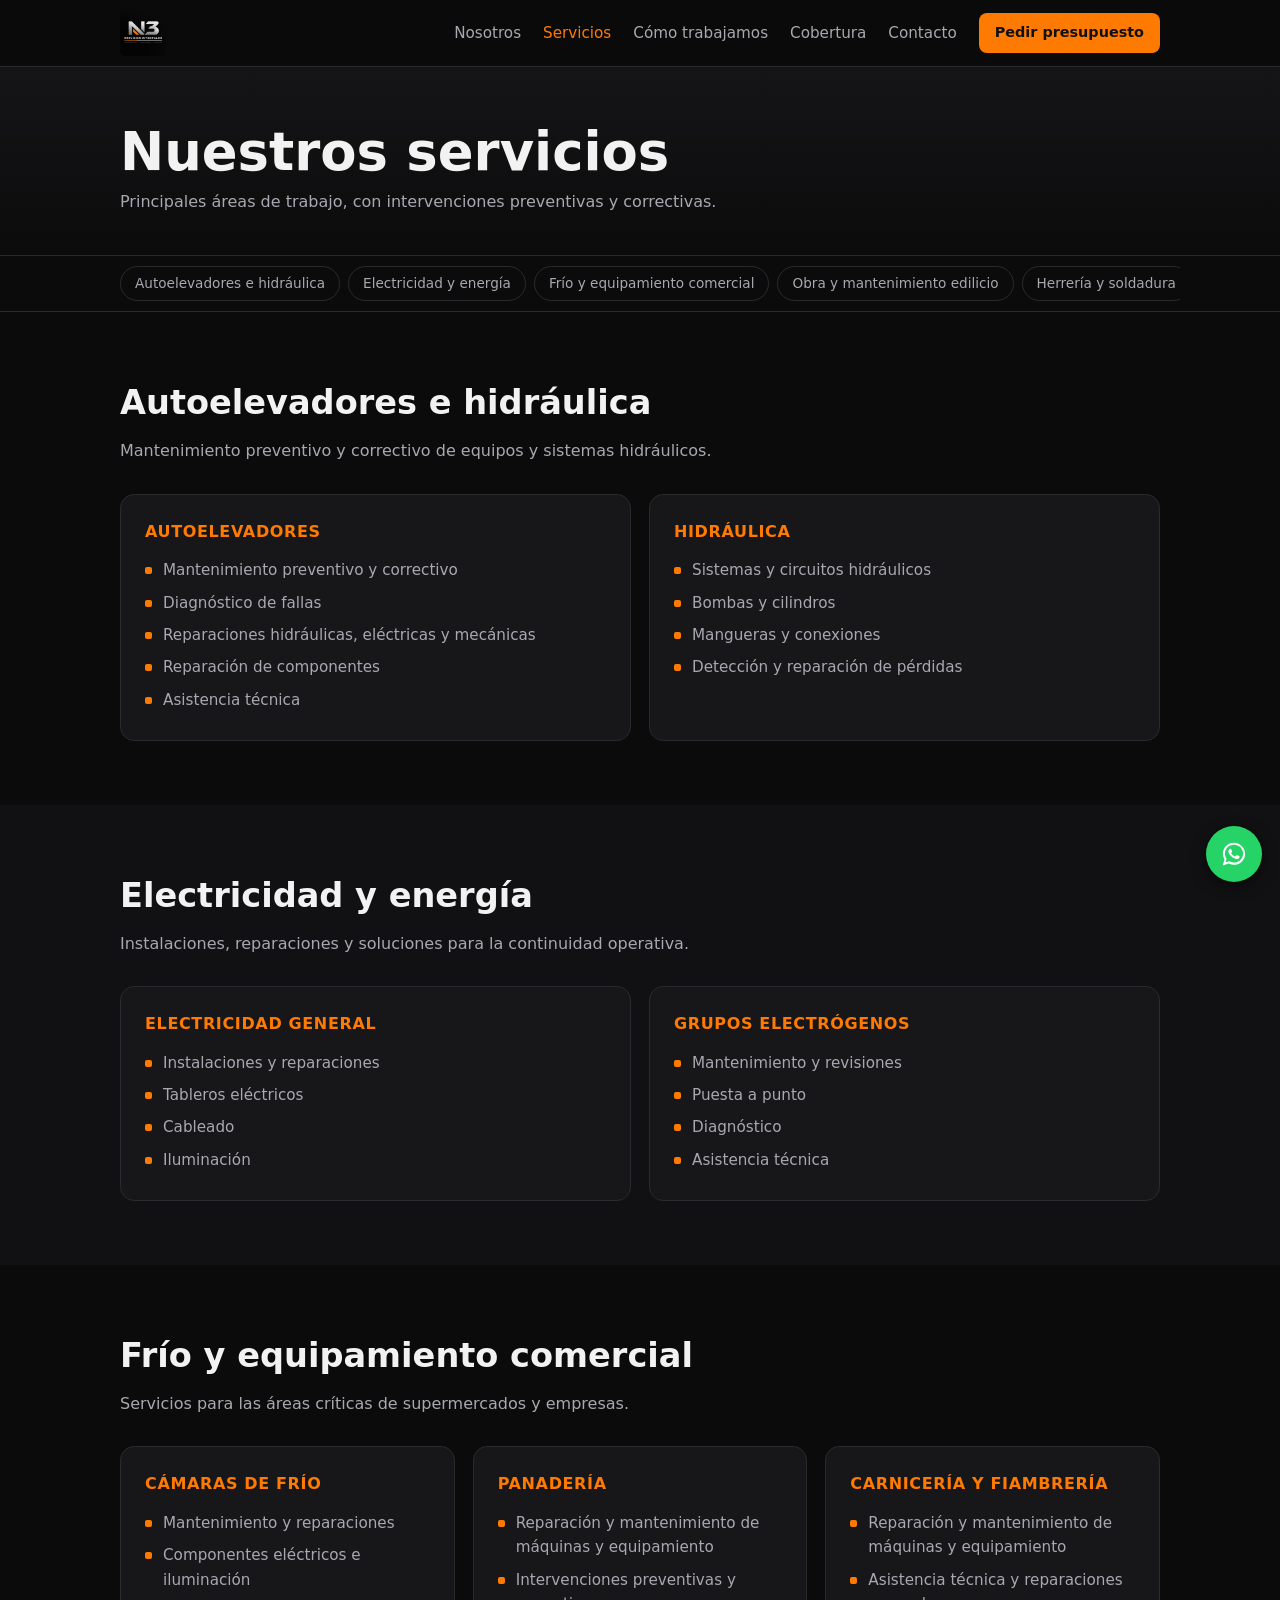
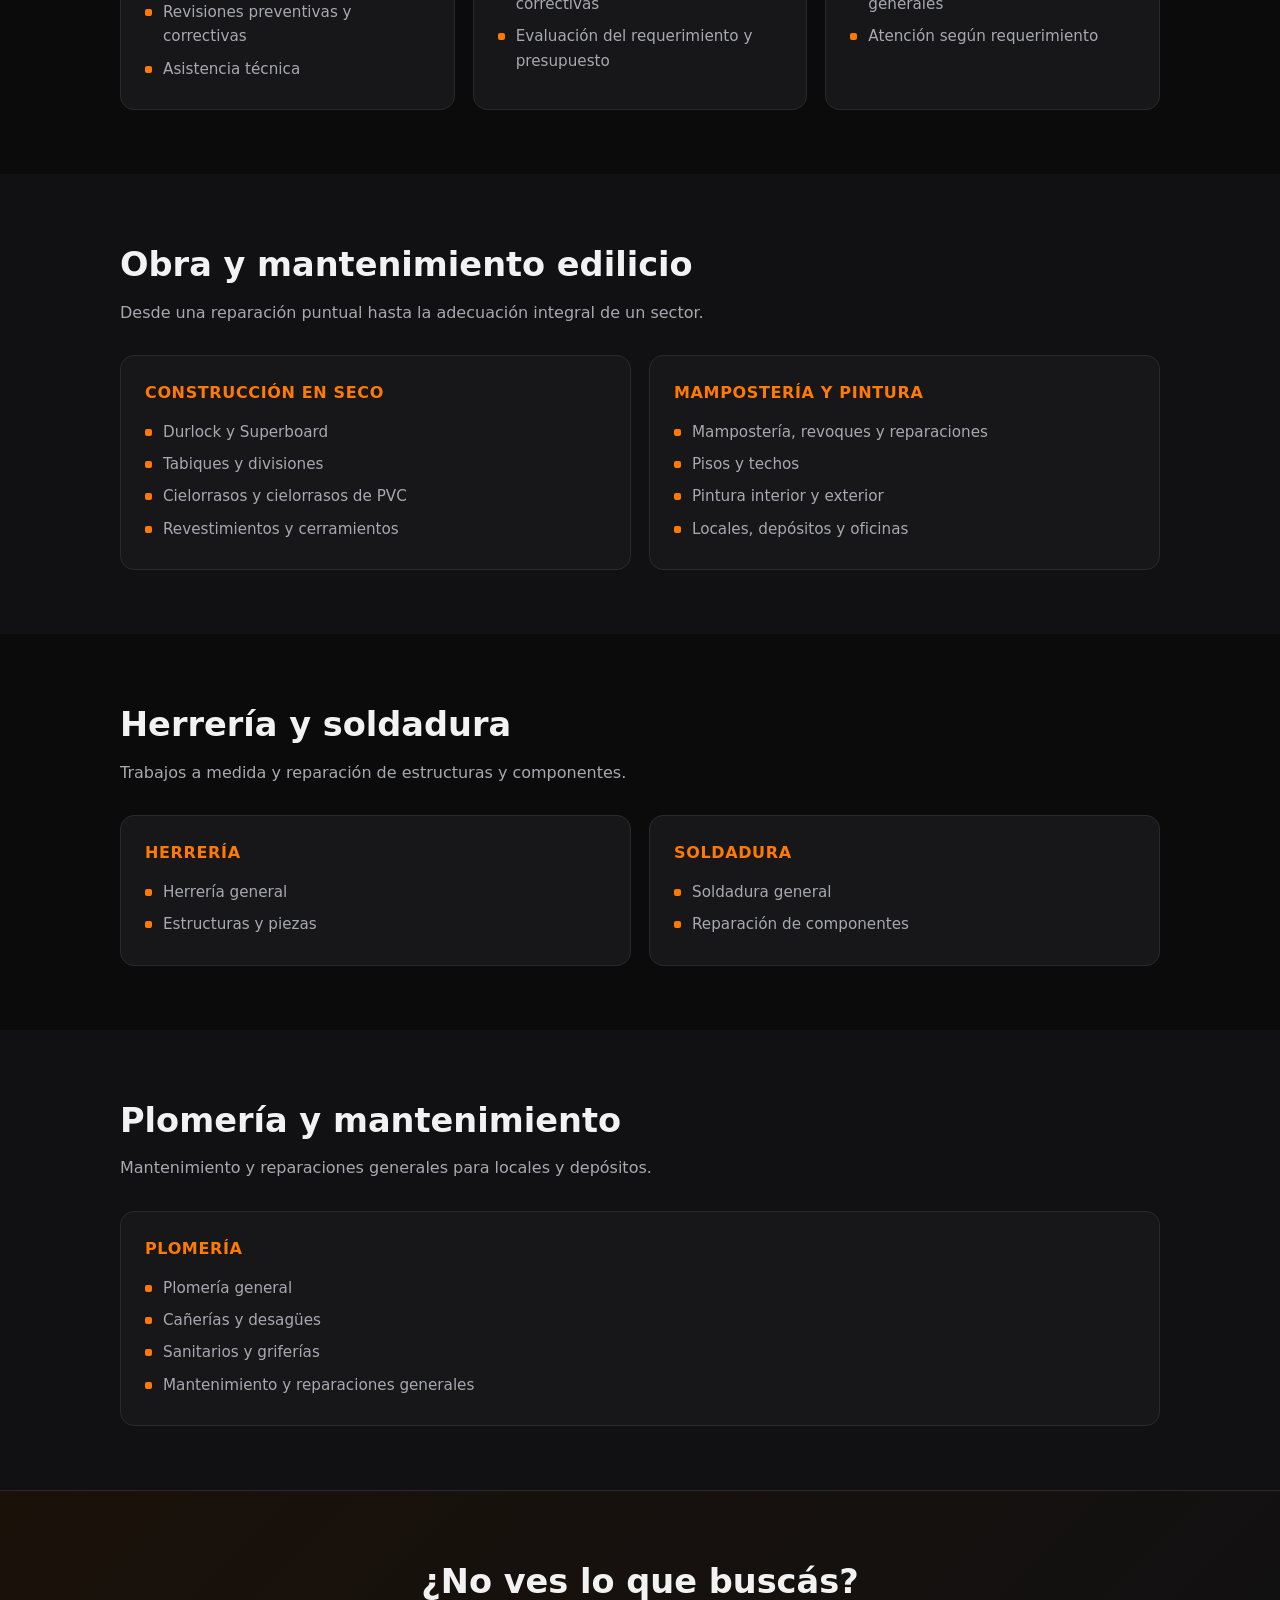
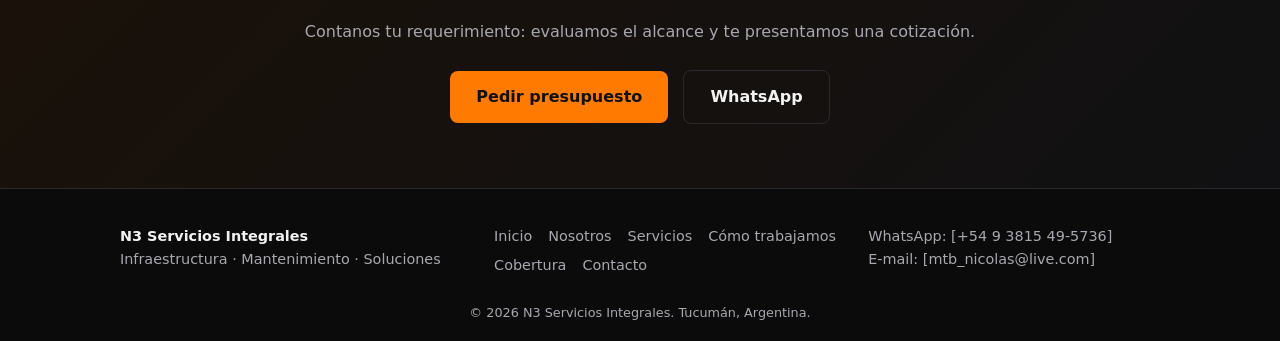
<file: servicios.html>
<!doctype html>
<html lang="es">
<head>
<meta charset="utf-8">
<meta name="viewport" content="width=device-width, initial-scale=1">
<title>Servicios | N3 Servicios Integrales</title>
<meta name="description" content="Autoelevadores, hidráulica, electricidad, cámaras de frío, obra, herrería, soldadura y plomería.">
<meta name="theme-color" content="#0b0b0c">
<meta property="og:title" content="Servicios | N3 Servicios Integrales">
<meta property="og:description" content="Autoelevadores, hidráulica, electricidad, cámaras de frío, obra, herrería, soldadura y plomería.">
<meta property="og:type" content="website">
<meta property="og:image" content="img/afiche.jpg">
<link rel="icon" href="img/favicon.png">
<link rel="stylesheet" href="css/styles.css">
</head>
<body>
<header class="site-header">
  <div class="wrap bar">
    <a href="index.html" class="brand" aria-label="N3 Servicios Integrales - Inicio"><img src="img/logo.jpg" alt="N3 Servicios Integrales"></a>
    <button class="menu-btn" aria-label="Abrir menú" aria-expanded="false" aria-controls="nav">☰</button>
    <nav id="nav"><a href="nosotros.html">Nosotros</a><a href="servicios.html" class="active">Servicios</a><a href="como-trabajamos.html">Cómo trabajamos</a><a href="cobertura.html">Cobertura</a><a href="contacto.html">Contacto</a><a class="btn small" href="contacto.html">Pedir presupuesto</a></nav>
  </div>
</header>
<main>
<section class="page-head"><div class="wrap"><h1>Nuestros servicios</h1><p>Principales áreas de trabajo, con intervenciones preventivas y correctivas.</p></div></section><div class="subnav"><div class="wrap"><a href="#autoelevadores">Autoelevadores e hidráulica</a><a href="#electricidad">Electricidad y energía</a><a href="#frio">Frío y equipamiento comercial</a><a href="#obra">Obra y mantenimiento edilicio</a><a href="#herreria">Herrería y soldadura</a><a href="#plomeria">Plomería y mantenimiento</a></div></div><section id="autoelevadores"><div class="wrap"><h2>Autoelevadores e hidráulica</h2><p class="lead">Mantenimiento preventivo y correctivo de equipos y sistemas hidráulicos.</p><div class="grid"><div class="card"><h3>Autoelevadores</h3><ul><li>Mantenimiento preventivo y correctivo</li><li>Diagnóstico de fallas</li><li>Reparaciones hidráulicas, eléctricas y mecánicas</li><li>Reparación de componentes</li><li>Asistencia técnica</li></ul></div><div class="card"><h3>Hidráulica</h3><ul><li>Sistemas y circuitos hidráulicos</li><li>Bombas y cilindros</li><li>Mangueras y conexiones</li><li>Detección y reparación de pérdidas</li></ul></div></div></div></section><section id="electricidad" class="alt"><div class="wrap"><h2>Electricidad y energía</h2><p class="lead">Instalaciones, reparaciones y soluciones para la continuidad operativa.</p><div class="grid"><div class="card"><h3>Electricidad general</h3><ul><li>Instalaciones y reparaciones</li><li>Tableros eléctricos</li><li>Cableado</li><li>Iluminación</li></ul></div><div class="card"><h3>Grupos electrógenos</h3><ul><li>Mantenimiento y revisiones</li><li>Puesta a punto</li><li>Diagnóstico</li><li>Asistencia técnica</li></ul></div></div></div></section><section id="frio"><div class="wrap"><h2>Frío y equipamiento comercial</h2><p class="lead">Servicios para las áreas críticas de supermercados y empresas.</p><div class="grid"><div class="card"><h3>Cámaras de frío</h3><ul><li>Mantenimiento y reparaciones</li><li>Componentes eléctricos e iluminación</li><li>Revisiones preventivas y correctivas</li><li>Asistencia técnica</li></ul></div><div class="card"><h3>Panadería</h3><ul><li>Reparación y mantenimiento de máquinas y equipamiento</li><li>Intervenciones preventivas y correctivas</li><li>Evaluación del requerimiento y presupuesto</li></ul></div><div class="card"><h3>Carnicería y fiambrería</h3><ul><li>Reparación y mantenimiento de máquinas y equipamiento</li><li>Asistencia técnica y reparaciones generales</li><li>Atención según requerimiento</li></ul></div></div></div></section><section id="obra" class="alt"><div class="wrap"><h2>Obra y mantenimiento edilicio</h2><p class="lead">Desde una reparación puntual hasta la adecuación integral de un sector.</p><div class="grid"><div class="card"><h3>Construcción en seco</h3><ul><li>Durlock y Superboard</li><li>Tabiques y divisiones</li><li>Cielorrasos y cielorrasos de PVC</li><li>Revestimientos y cerramientos</li></ul></div><div class="card"><h3>Mampostería y pintura</h3><ul><li>Mampostería, revoques y reparaciones</li><li>Pisos y techos</li><li>Pintura interior y exterior</li><li>Locales, depósitos y oficinas</li></ul></div></div></div></section><section id="herreria"><div class="wrap"><h2>Herrería y soldadura</h2><p class="lead">Trabajos a medida y reparación de estructuras y componentes.</p><div class="grid"><div class="card"><h3>Herrería</h3><ul><li>Herrería general</li><li>Estructuras y piezas</li></ul></div><div class="card"><h3>Soldadura</h3><ul><li>Soldadura general</li><li>Reparación de componentes</li></ul></div></div></div></section><section id="plomeria" class="alt"><div class="wrap"><h2>Plomería y mantenimiento</h2><p class="lead">Mantenimiento y reparaciones generales para locales y depósitos.</p><div class="grid"><div class="card"><h3>Plomería</h3><ul><li>Plomería general</li><li>Cañerías y desagües</li><li>Sanitarios y griferías</li><li>Mantenimiento y reparaciones generales</li></ul></div></div></div></section><section class="cta"><div class="wrap">
  <h2>¿No ves lo que buscás?</h2><p>Contanos tu requerimiento: evaluamos el alcance y te presentamos una cotización.</p>
  <a class="btn" href="contacto.html">Pedir presupuesto</a>
  <a class="btn ghost" href="https://wa.me/5493810000000?text=Hola%2C%20quiero%20pedir%20un%20presupuesto" target="_blank" rel="noopener">WhatsApp</a>
</div></section>
</main>
<footer class="site-footer">
  <div class="wrap foot">
    <div><b>N3 Servicios Integrales</b><br><span class="muted">Infraestructura · Mantenimiento · Soluciones</span></div>
    <div class="links"><a href="index.html">Inicio</a><a href="nosotros.html">Nosotros</a><a href="servicios.html">Servicios</a><a href="como-trabajamos.html">Cómo trabajamos</a><a href="cobertura.html">Cobertura</a><a href="contacto.html">Contacto</a></div>
    <div class="muted">WhatsApp: [+54 9 3815 49-5736]<br>E-mail: [mtb_nicolas@live.com]</div>
  </div>
  <div class="wrap copy">© <span id="y">2026</span> N3 Servicios Integrales. Tucumán, Argentina.</div>
</footer>
<a class="wa" href="https://wa.me/5493815495736?text=Hola%2C%20quiero%20pedir%20un%20presupuesto" target="_blank" rel="noopener" aria-label="Escribinos por WhatsApp">
  <svg viewBox="0 0 32 32" width="28" height="28" fill="#fff" aria-hidden="true"><path d="M16 3C9 3 3.3 8.6 3.3 15.5c0 2.4.7 4.6 1.9 6.5L3 29l7.2-2.1c1.8 1 3.8 1.5 5.8 1.5 7 0 12.7-5.600 12.700-12.500S23 3 16 3zm0 22.800c-1.800 0-3.600-.5-5.100-1.400l-.4-.2-4.300 1.300 1.400-4.100-.3-.4c-1.100-1.600-1.700-3.500-1.700-5.500C5.600 9.800 10.300 5.300 16 5.300s10.400 4.500 10.400 10.100-4.700 10.400-10.400 10.400zm5.700-7.700c-.3-.2-1.900-.9-2.200-1-.3-.1-.5-.2-.7.200-.2.300-.8 1-1 1.200-.2.200-.4.200-.7.100-.3-.2-1.300-.5-2.500-1.500-.9-.8-1.500-1.800-1.700-2.100-.2-.3 0-.5.100-.6l.5-.5c.2-.2.200-.3.300-.5.100-.2.100-.4 0-.5-.1-.2-.7-1.700-1-2.300-.3-.6-.5-.5-.7-.5h-.6c-.2 0-.5.100-.8.400-.3.300-1.100 1.100-1.100 2.600s1.100 3 1.300 3.200c.2.200 2.200 3.300 5.300 4.600.7.300 1.300.5 1.800.7.700.2 1.400.2 2 .1.600-.1 1.900-.8 2.100-1.500.3-.7.300-1.400.2-1.500-.1-.1-.3-.2-.6-.4z"/></svg>
</a>
<script src="js/main.js"></script>
</body>
</html>
</file>
<file: css/styles.css>
:root{--bg:#0b0b0c;--bg2:#111113;--card:#17171a;--line:#2a2a2e;--text:#f2f2f2;--muted:#a8a8b0;--accent:#ff7a00}
*{box-sizing:border-box;margin:0}
html{scroll-behavior:smooth;scroll-padding-top:120px}
body{font-family:system-ui,-apple-system,"Segoe UI",Roboto,sans-serif;background:var(--bg);color:var(--text);line-height:1.6}
a{color:inherit;text-decoration:none}
img{max-width:100%}
.wrap{max-width:1080px;margin:0 auto;padding:0 20px}
.muted{color:var(--muted)}
.hidden{display:none}

/* header */
.site-header{position:sticky;top:0;z-index:30;background:rgba(11,11,12,.94);backdrop-filter:blur(8px);border-bottom:1px solid var(--line)}
.bar{display:flex;align-items:center;justify-content:space-between;height:66px;gap:16px}
.brand img{height:46px;width:46px;object-fit:cover;border-radius:6px;display:block}
nav{display:flex;align-items:center;gap:22px;font-size:.95rem}
nav a{color:var(--muted)}
nav a:hover,nav a.active{color:var(--accent)}
.menu-btn{display:none;background:none;border:1px solid var(--line);color:var(--text);font-size:1.3rem;border-radius:8px;padding:4px 12px;cursor:pointer}

/* buttons */
.btn{display:inline-block;background:var(--accent);color:#111!important;font-weight:700;padding:13px 26px;border-radius:8px;border:0;cursor:pointer;font-size:1rem}
.btn:hover{filter:brightness(1.1)}
.btn.small{padding:8px 16px;font-size:.9rem}
.btn.ghost{background:transparent;color:var(--text)!important;border:1px solid var(--line);margin-left:10px}
.btn.ghost:hover{border-color:var(--accent)}

/* sections */
section{padding:64px 0}
.alt{background:var(--bg2)}
h1{font-size:clamp(2rem,5vw,3.3rem);line-height:1.1}
h2{font-size:clamp(1.5rem,3.4vw,2.1rem);margin-bottom:8px}
.lead{color:var(--muted);margin-bottom:30px}
.hero{padding:90px 0 80px;background:linear-gradient(90deg,rgba(11,11,12,.97) 40%,rgba(11,11,12,.55)),url(../img/hero.jpg) center/cover}
.hero small{color:var(--accent);font-weight:700;letter-spacing:.12em;text-transform:uppercase}
.hero h1{margin:14px 0;max-width:640px}
.hero h1 span{color:var(--accent)}
.hero p{color:var(--muted);max-width:520px;margin-bottom:28px;font-size:1.1rem}
.pills{list-style:none;padding:0;display:flex;flex-wrap:wrap;gap:10px;margin-top:34px}
.pills li{border:1px solid var(--line);border-radius:99px;padding:6px 14px;font-size:.85rem;color:var(--muted)}
.page-head{padding:56px 0 40px;background:linear-gradient(180deg,#151517,var(--bg));border-bottom:1px solid var(--line)}
.page-head p{color:var(--muted);margin-top:8px}

/* cards */
.grid{display:grid;grid-template-columns:repeat(auto-fit,minmax(290px,1fr));gap:18px}
.card{background:var(--card);border:1px solid var(--line);border-radius:14px;padding:24px}
.card h3{color:var(--accent);font-size:1rem;letter-spacing:.04em;text-transform:uppercase;margin-bottom:10px}
.card p{color:var(--muted);font-size:.95rem}
.card.link{transition:.15s;display:block}
.card.link:hover{border-color:var(--accent);transform:translateY(-2px)}
.more{display:inline-block;margin-top:12px;color:var(--accent);font-weight:600;font-size:.9rem}
.card ul{list-style:none;padding:0}
.card li,.check li{color:var(--muted);padding:4px 0 4px 18px;position:relative;font-size:.95rem}
.card li::before,.check li::before{content:"";position:absolute;left:0;top:13px;width:7px;height:7px;background:var(--accent);border-radius:2px}
.check{list-style:none;padding:0;margin:14px 0}
.check li{font-size:1rem;padding:6px 0 6px 20px}

/* subnav */
.subnav{position:sticky;top:66px;z-index:20;background:var(--bg);border-bottom:1px solid var(--line)}
.subnav .wrap{display:flex;gap:8px;overflow-x:auto;padding-top:10px;padding-bottom:10px}
.subnav a{white-space:nowrap;font-size:.85rem;color:var(--muted);border:1px solid var(--line);padding:6px 14px;border-radius:99px}
.subnav a:hover{color:var(--accent);border-color:var(--accent)}

/* about */
.about{display:grid;grid-template-columns:1.3fr 1fr;gap:40px;align-items:center}
.about img{width:100%;border-radius:14px;border:1px solid var(--line)}

/* timeline */
.timeline{list-style:none;padding:0;max-width:720px;margin:0 auto}
.timeline li{display:flex;gap:20px;padding:20px 0;border-bottom:1px solid var(--line)}
.timeline .n{color:var(--accent);font-weight:800;font-size:1.8rem;min-width:52px}
.timeline h3{text-transform:uppercase;letter-spacing:.04em;font-size:1rem}
.timeline p{color:var(--muted)}

/* zones */
.zones{display:flex;flex-wrap:wrap;gap:10px;margin-top:14px}
.zones span{border:1px solid var(--accent);color:var(--accent);padding:8px 18px;border-radius:99px;font-weight:600}

/* cta */
.cta{text-align:center;background:linear-gradient(135deg,#1a1109,var(--bg2));border-top:1px solid var(--line)}
.cta h2{max-width:640px;margin:0 auto 10px}
.cta p{color:var(--muted);margin-bottom:26px}

/* form */
.contact-grid{display:grid;grid-template-columns:1.5fr 1fr;gap:32px;align-items:start}
.form{display:grid;gap:16px}
.form label{display:grid;gap:6px;font-size:.9rem;color:var(--muted)}
.form input,.form select,.form textarea{background:var(--card);border:1px solid var(--line);border-radius:8px;color:var(--text);padding:12px;font:inherit}
.form input:focus,.form select:focus,.form textarea:focus{outline:2px solid var(--accent);border-color:transparent}
.info p{margin-bottom:10px;color:var(--text)}
.info .btn{margin-top:10px}

/* footer */
.site-footer{border-top:1px solid var(--line);padding:36px 0 18px;font-size:.9rem}
.foot{display:grid;grid-template-columns:1.2fr 1.2fr 1fr;gap:24px}
.foot .links{display:flex;flex-wrap:wrap;gap:6px 16px}
.foot .links a{color:var(--muted)}.foot .links a:hover{color:var(--accent)}
.copy{margin-top:26px;color:var(--muted);font-size:.8rem;text-align:center}
.wa{position:fixed;right:18px;bottom:18px;background:#25d366;width:56px;height:56px;border-radius:50%;display:grid;place-items:center;box-shadow:0 4px 14px rgba(0,0,0,.5);z-index:40}

@media(max-width:820px){
  .menu-btn{display:block}
  nav{display:none;position:absolute;top:66px;left:0;right:0;background:var(--bg);flex-direction:column;align-items:flex-start;padding:18px 20px;border-bottom:1px solid var(--line)}
  nav.open{display:flex}
  .about,.contact-grid,.foot{grid-template-columns:1fr}
  .btn.ghost{margin:10px 0 0}
  .subnav{top:66px}
}
</file>
